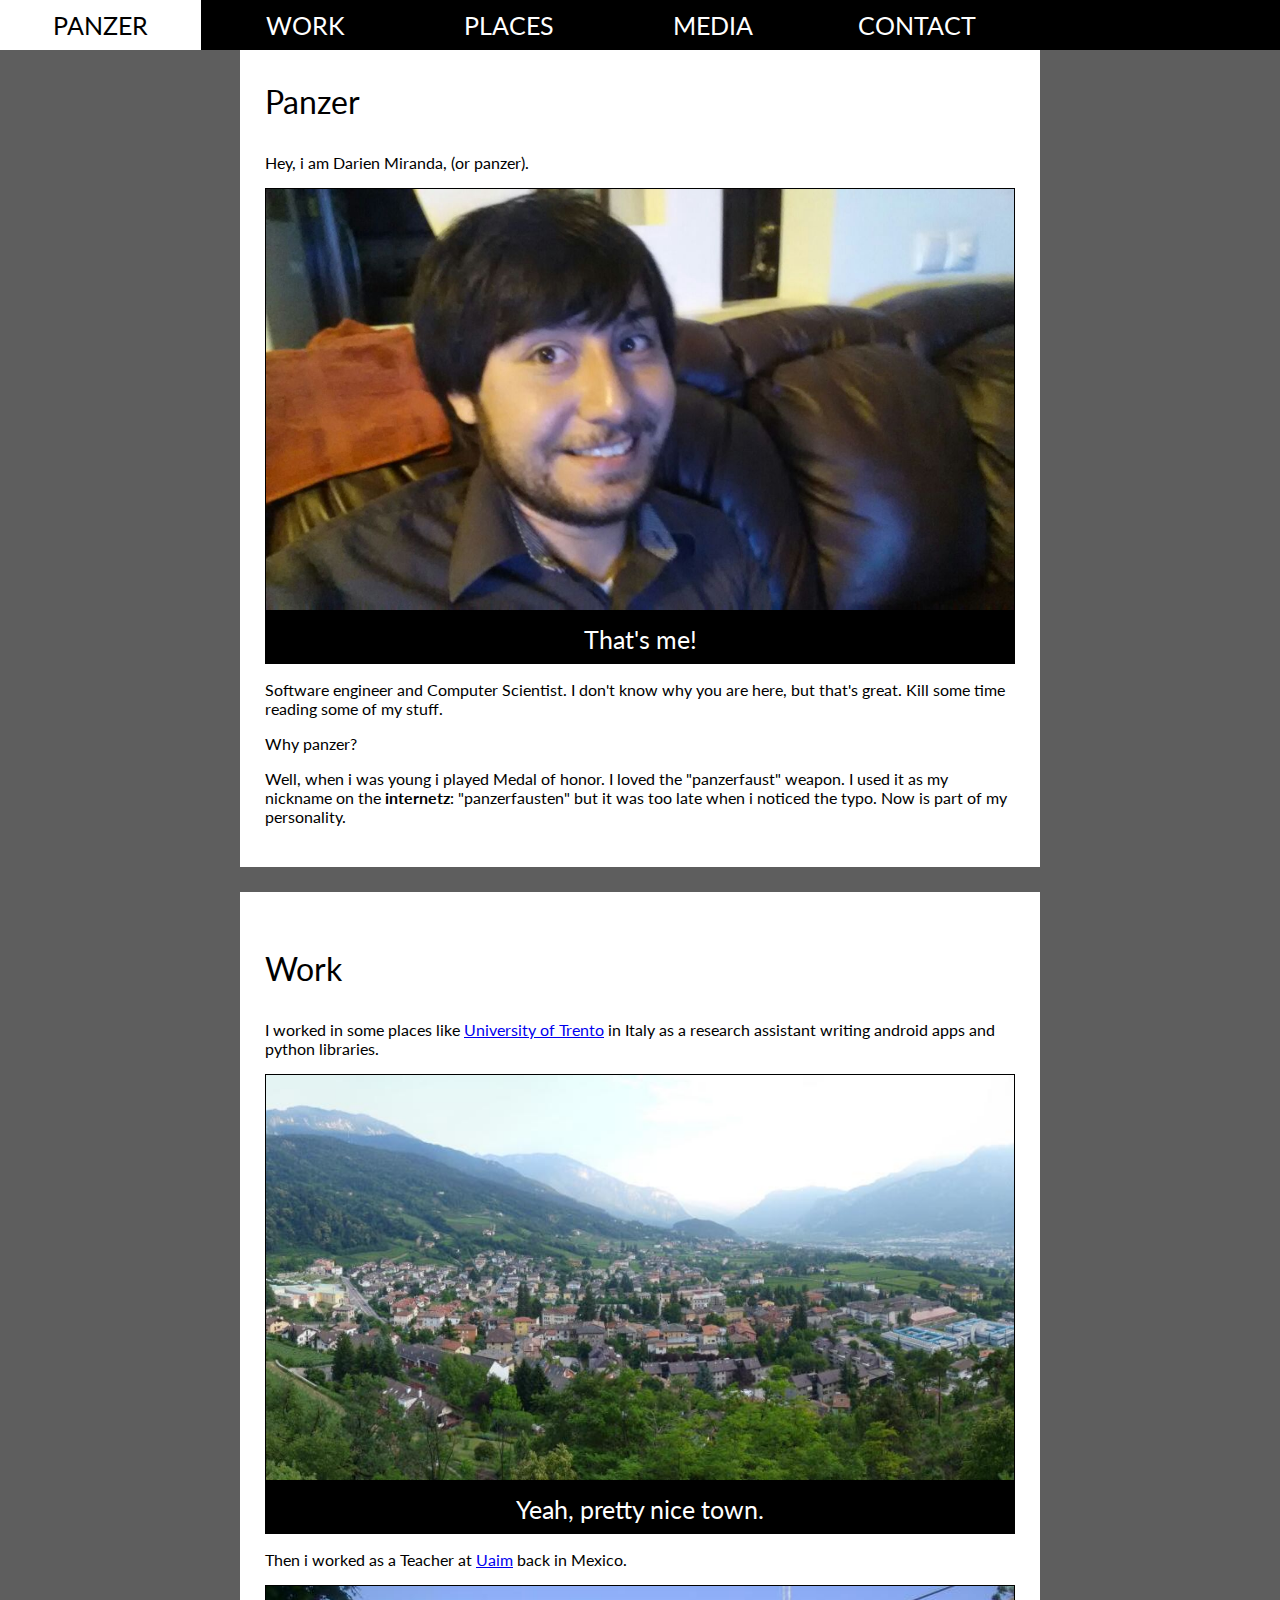
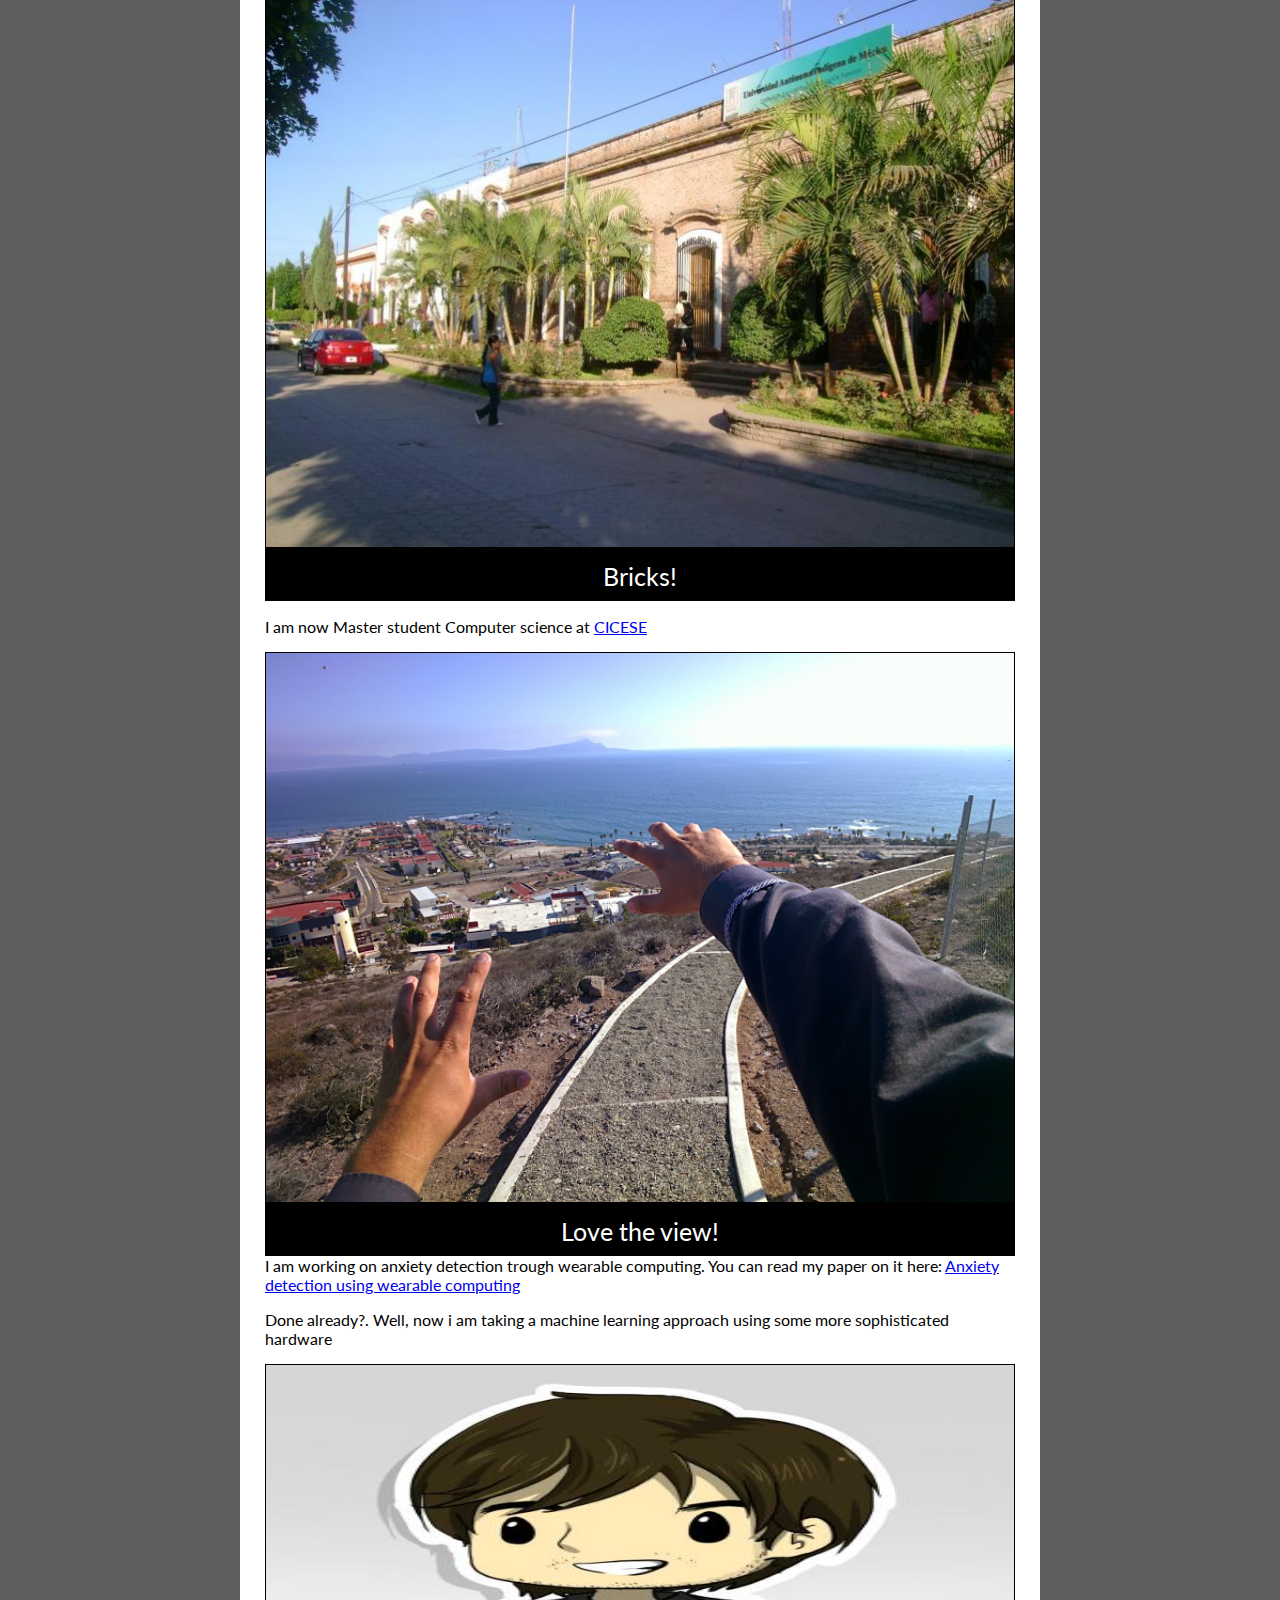
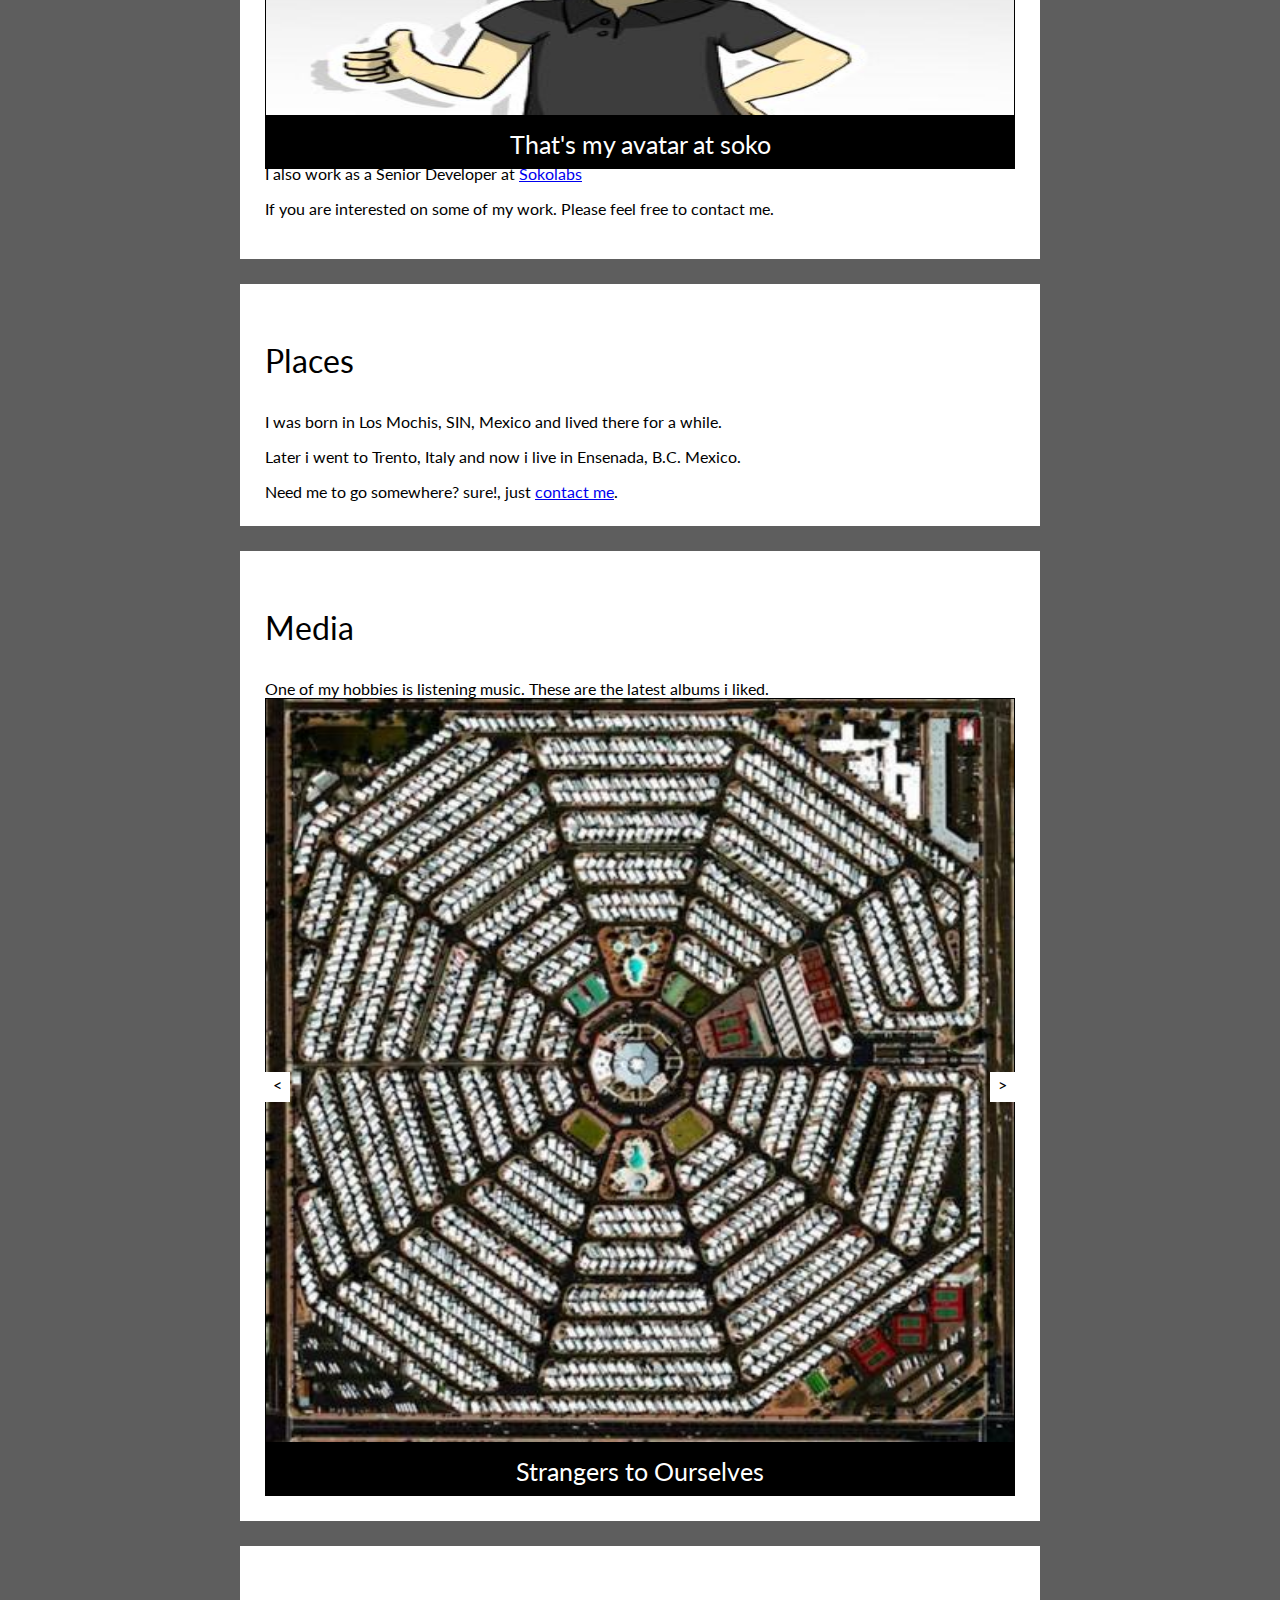
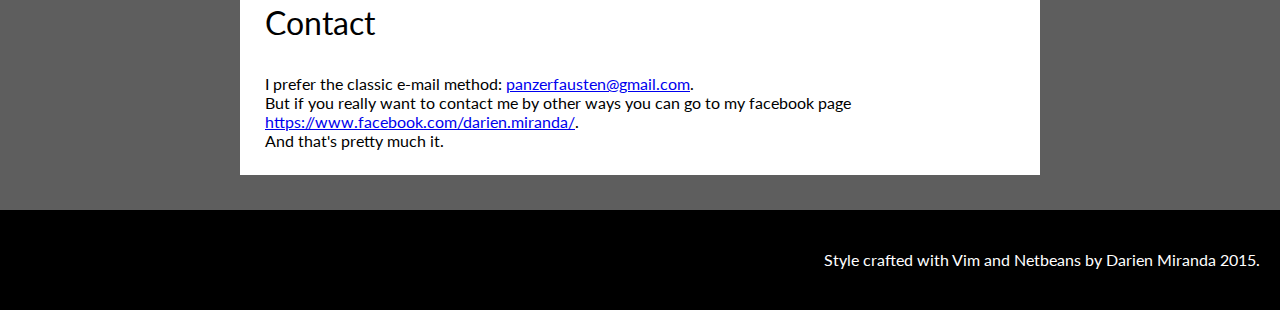
<file: public_html/index.html>
<!DOCTYPE html>
<!--
To change this license header, choose License Headers in Project Properties.
To change this template file, choose Tools | Templates
and open the template in the editor.
-->
<html>
    <head>
        <title>Panzer</title>
        <link rel="icon" 
              type="image/png" 
              href="img/favicon.png">
        <meta charset="UTF-8">
        <meta name="viewport" content="width=device-width, initial-scale=1, minimum-scale=1, maximum-scale=1"/>
     

        <link rel="stylesheet" media="only screen and (min-device-width: 1280px)" type="text/css" href="css/style.css"> 
        <link rel="stylesheet" media="only screen and (max-device-width: 1219px)" type="text/css" href="css/mobile.css"> 
        
        <link href='http://fonts.googleapis.com/css?family=Lato' rel='stylesheet' type='text/css'>
        <link rel="stylesheet" type="text/css" href="css/photoJS.css">
        <script type="text/javascript" src="js/libs/jquery/jquery.js"></script>

        <script type="text/javascript" src="js/libs/photoJS.js"></script>

    </head>
    <body>
        <header id="upbar">

            <span><a id="panzerlogo" href="#panzer">Panzer</a></span>
            <span><a href="#work">Work</a></span>
            <span><a href="#places">Places</a></span>
            <span><a href="#media">Media</a></span>
            <span><a href="#contact">Contact</a></span>
        </header>
        <a name="panzer"></a>

        <div class="book">
            <div class="chapter" >
                <p class="chapter-name">Panzer</p>
                <p> Hey, i am Darien Miranda, (or panzer).
                <div id="photo_me" class="photoJSviewer" > </div>

                <p style="clear:both">Software engineer and Computer Scientist. I don't know why you are here, but that's great. Kill some time reading some of my stuff.</p>
                Why panzer?
                <p>Well, when i was young i played Medal of honor. I loved the "panzerfaust" weapon. I used it as my nickname on the <strong>internetz</strong>: "panzerfausten" but it was too late when i noticed the typo.
                    Now is part of my personality. 
            </div>
        </div>
        <a name="work"></a>

        <div class="book">

            <div class="chapter">

                <p class="chapter-name">Work</p>
                <p>I worked in some places like <a href="http://sisl.disi.unitn.it/">University of Trento</a> in Italy as a research assistant writing android apps and python libraries.</p>

                <div id="photo_trento" class="photoJSviewer" > </div>
                <p>Then i worked as a Teacher at <a href="http://www.uaim.mx/">Uaim</a> back in Mexico.</p>


                <p></p>
                <div id="photo_uaim" class="photoJSviewer" > </div>


                <p>I am now Master student  Computer science at  <a href="http://www.cicese.edu.mx/">CICESE</a></p>

                <div id="photo_cicese" class="photoJSviewer" > </div>
                I am working on anxiety detection trough wearable computing. You can read my paper on it here: <a href="files/p34-Miranda.pdf">Anxiety detection using wearable computing</a>
                
                <p>Done already?. Well, now i am taking a machine learning approach using some more sophisticated hardware</p>

                <div id="photo_sokolabs" class="photoJSviewer" style="height:400px"> </div>
                I also work as a Senior Developer at <a href="http://www.sokolabs.com/">Sokolabs</a>
                <p>
                If you are interested on some of my work. Please feel free to contact me.
            </div>
        </div>            
        <a name="places"></a>
        <div class="book">

            <div class="chapter"> <p class="chapter-name">Places</p>
                I was born in Los Mochis, SIN, Mexico and lived there for a while. <p> Later i went to Trento, Italy and now i live in Ensenada, B.C. Mexico.</p> Need me to go somewhere? sure!, just <a href="#contact">contact me</a>.
            </div>
        </div>

        <a name="media"></a>   
        
        
        <div class="book">

            <div class="chapter"> <p class="chapter-name">Media</p>


                One of my hobbies is listening music. These are the latest albums i liked.
                <div id="photos_albums2015" class="photoJSviewer" > </div>

            </div>
        </div>
        <a name="contact"></a>


        
        
        
        <div class="book">


            <div class="chapter"><p class="chapter-name">Contact</p>

                I prefer the classic e-mail method: <a href="mailto:panzerfausten@gmail.com">panzerfausten@gmail.com</a>.<br>
                But if you really want to contact me by other ways you can go to my facebook page <a href="https://www.facebook.com/darien.miranda/">https://www.facebook.com/darien.miranda/</a>.<br>
                And that's pretty much it.
                <br/>



            </div>
        </div>

        <br>
        <footer>
            <p id="credits">Style crafted with Vim and Netbeans by Darien Miranda 2015.</p>
        </footer>
    
    <script>
        var photos_me = {photos: [{caption: "That's me!", url: "img/me_chilling.jpg"}, {caption: "Yeah, pretty nice town.", url: "img/Trento-panorama_Povo.jpg"}]};

        PhotoJSViewer("photo_me", {photos: [{caption: "That's me!", url: "img/me_chilling.jpg"}]});
        PhotoJSViewer("photo_trento", {photos: [{caption: "Yeah, pretty nice town.", url: "img/Trento-panorama_Povo.jpg"}]});
        PhotoJSViewer("photo_uaim", {photos: [{caption: "Bricks!", url: "img/uaim.png"}]});
        //PhotoJSViewer("photo_captain", {photos: [{caption: "I always wanted to be a pirate", url: "img/captain_me.jpg"}]});
        PhotoJSViewer("photo_cicese", {photos: [{caption: "Love the view!", url: "img/cicese_glass.jpg"}]});
        PhotoJSViewer("photo_sokolabs", {photos: [{caption: "That's my avatar at soko", url: "img/darien.jpg"}]});


        var albums2015 = {photos: [
                {caption: "Strangers to Ourselves", url: "img/albums/strangers_to_ourselves.jpg"},
                {caption: "Why make sense?", url: "img/albums/why_make_sense.png"},
                {caption: "Vagabonds", url: "img/albums/vagabonds.jpg"},
                {caption: "Strange desire", url: "img/albums/strange_desire.jpg"},
            ]}
        PhotoJSViewer("photos_albums2015", albums2015);

    </script>     
</body>
</html>
</file>
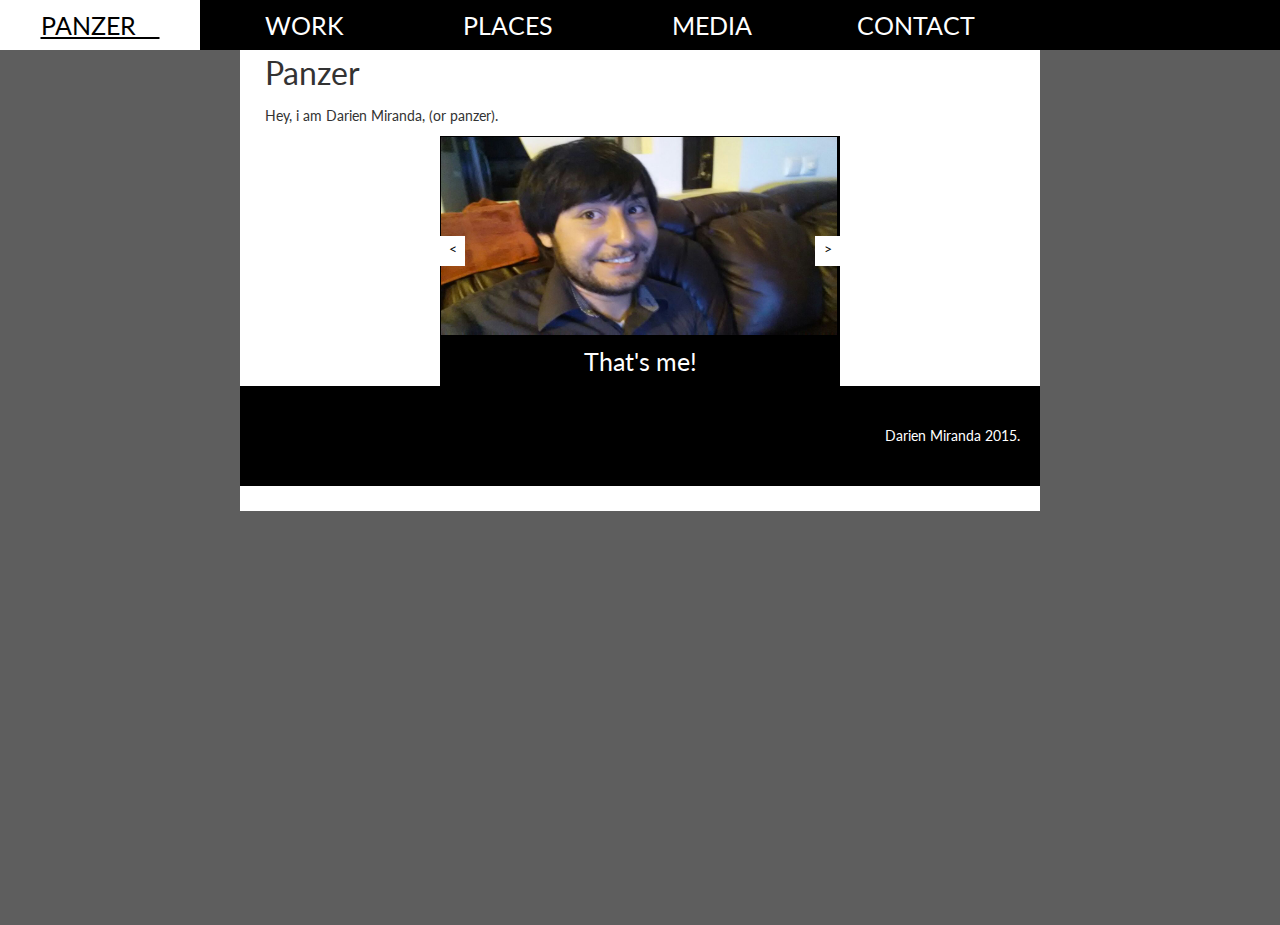
<file: public_html/testPhotoJS.html>
<!DOCTYPE html>
<!--
To change this license header, choose License Headers in Project Properties.
To change this template file, choose Tools | Templates
and open the template in the editor.
-->
<html>
    <head>
        <title>Panzer</title>
        <link rel="icon" 
      type="image/png" 
      href="img/favicon.png">
        <meta charset="UTF-8">
        <meta name="viewport" content="width=device-width, initial-scale=1.0">
          <link rel="stylesheet" href="http://maxcdn.bootstrapcdn.com/bootstrap/3.2.0/css/bootstrap.min.css">
	<link  rel="stylesheet" href="css/style.css" type="text/css"/>
        <link href='http://fonts.googleapis.com/css?family=Lato' rel='stylesheet' type='text/css'>
	<link rel="stylesheet" type="text/css" href="css/photoJS.css">
        <script type="text/javascript" src="js/libs/jquery/jquery.js"></script>

 	<script type="text/javascript" src="js/libs/photoJS.js"></script>
    </head>
    <body>
        <header id="upbar">
            
            <span><a id="panzer" href="#panzer">Panzer    &nbsp;&nbsp;&nbsp;</a></span>
            <span><a href="#work">Work</a></span>
            <span><a href="#places">Places</a></span>
            <span><a href="#media">Media</a></span>
            <span><a href="#contact">Contact</a></span>
        </header>
<a name="panzer"></a>

        <div class="book">
            <div class="chapter" >
                <p class="chapter-name">Panzer</p>
                <p> Hey, i am Darien Miranda, (or panzer).
 			<div id="photo_me" class="photoJSviewer" style="height: 250px; width: 400px;"> </div>
                    
                
            </div>
            <a name="work"></a>

        <footer>
            <p id="credits">Darien Miranda 2015.</p>
        </footer>
        </div>
	<script>
		var photos_me = { photos:[{ caption:"That's me!", url:"img/me_chilling.jpg"},{caption:"Yeah, pretty nice town.",url:"img/Trento-panorama_Povo.jpg"}]};
                
		PhotoJSViewer("photo_me",photos_me);
		
  	</script>     
    </body>
</html>
</file>
<file: public_html/css/style.css>
/*
To change this license header, choose License Headers in Project Properties.
To change this template file, choose Tools | Templates
and open the template in the editor.
*/
/* 
    Created on : May 4, 2015, 1:23:36 PM
    Author     : panzer
*/

body,html{
    background-color: #5e5e5e;
    height: 100%;
    width: 100%;
    margin: 0;
    font-family: 'Lato', sans-serif;
    
}
header{
    background-color: black;
    height: 50px;
    color:white;
    width: 100%;
    position: fixed;
    margin-top: -25px;
    z-index: 2;
    
}
header #logo{
    margin-left: 25px;
    display: inline-block;
}

header span{
      padding:0px;
      display: inline-block;
      line-height: 50px;

}
header a{
    display: inline-block;
    text-decoration: none;
    text-transform: uppercase;


    height: 50px;
    text-decoration: none;
    color:white;
    width: 200px;
    text-align: center;



}
#panzerlogo{
    border-right-color: white;
    border-right-style: dashed;
    border-right-width: 1px;
    width: 200px;
    text-align: center;
}





header span{
    font-size: 25px;
    height: 50px;
   
}


header span:hover * {
    background-color: white;
    color:black;
    
}




.photoviewer {
    background-color: blue;
    
    width: 1200px;
    
}
.book{
    background-color:white;
    margin-left: auto;
    margin-right:  auto;
    margin-top:25px;
    overflow: hidden;
    width:800px;
    padding-bottom:25px;
    padding-top:25px;

}
.book .chapter{
    padding-left:25px;
    padding-right:25px;
}
.book .chapter-name{
    font-size: xx-large;
}
.photoJSviewer{
    background-color: black;
    color:white;
    
    margin-left: auto;
    margin-right:  auto;
}
.photoviewer-description {
    margin-left: auto;
    margin-right: auto;
    text-align: center;
    font-size: xx-large;
}

.photoviewer-photo {
float:right;

}

footer{
    width: 100%;
    height: 100px;
    background-color: black;
    color:white;
}
footer #credits{
    margin-bottom: 0px;
    text-align: right;
    padding-right: 20px;
    line-height: 100px;
}
</file>
<file: public_html/css/mobile.css>
/*
To change this license header, choose License Headers in Project Properties.
To change this template file, choose Tools | Templates
and open the template in the editor.
*/
/* 
    Created on : May 4, 2015, 1:23:36 PM
    Author     : panzer
*/

body,html{
    background-color: #5e5e5e;
    height: 100%;
    width: 100%;
    margin: 0;
    font-family: 'Lato', sans-serif;
    
}
header{
    background-color: black;
    height: 50px;
    color:white;
    width: 100%;
    position: fixed;
    margin-top: -25px;
    z-index: 2;
    
}
header #logo{
    margin-left: 25px;
    display: inline-block;
}

header span{
      padding:0px;
      display: inline-block;
      line-height: 50px;

}
header a{
    display: inline-block;
    text-decoration: none;
    text-transform: uppercase;
    font-size: 10px;

    height: 50px;
    text-decoration: none;
    color:white;
    width: 50px;
    text-align: center;



}
#panzerlogo{
    border-right-color: white;
    border-right-style: dashed;
    border-right-width: 1px;
    width: 100px;
    text-align: center;
}





header span{
    font-size: 25px;
    height: 50px;
   
}


header span:hover * {
    background-color: white;
    color:black;
    
}




.photoviewer {
    background-color: blue;
    
    width: 1200px;
    
}
.book{
    background-color:white;
    margin-left: auto;
    margin-right:  auto;
    margin-top:25px;
    overflow: hidden;
    width:auto;
    padding-bottom:25px;
    padding-top:25px;

}
.book .chapter{
    padding-left:25px;
    padding-right:25px;
}
.book .chapter-name{
    font-size: xx-large;
}
.photoJSviewer{
    background-color: black;
    color:white;
    width: calc(100%);
    
    height: 250px;
    margin-left: auto;
    margin-right:  auto;
}
.photoviewer-description {
    margin-left: auto;
    margin-right: auto;
    text-align: center;
    font-size: xx-large;
}

.photoviewer-photo {
float:right;

}

footer{
    width: 100%;
    height: 100px;
    background-color: black;
    color:white;
}
footer #credits{
    margin-bottom: 0px;
    text-align: right;
    padding-right: 20px;
    line-height: 100px;
}
#photos_albums2015{
    height: 350px;
    
    width: 100%;
}
</file>
<file: public_html/css/photoJS.css>
.photoJSviewer{
    background-color:black;
    position:relative;
    z-index: 1;

}
.photoJSCaption{
    height:50px;
    color:white;
    width:100%;
    font-size:25px;
    line-height:50px;
    margin-left:auto;
    margin-right:auto;
    text-align:center;
    display:block;
}
.photoJSPhotoholder{
    display:block;
}
.photoJSPhotoholder img{
    padding: 1px;
}
#photoJSButtonL{
    background-color: white;
    position: absolute;
    color:black;
    top:calc(50% - 25px);
    -moz-opacity: 0.6; 
    width:25px;
    height: 30px;
    line-height: 25px;
    text-align: center;
    -webkit-touch-callout: none;
    -webkit-user-select: none;
    -khtml-user-select: none;
    -moz-user-select: none;
    -ms-user-select: none;
    user-select: none;
}
#photoJSButtonL:hover{
    background-color: black;
    color:white;
    cursor: pointer;
}

#photoJSButtonR{
    background-color: white;
    position: absolute;
    color:black;
    top:calc(50% - 25px);
    width: 25px;
    right:0;
    height: 30px;
    text-align: center;
    line-height: 25px;
    -webkit-touch-callout: none;
    -webkit-user-select: none;
    -khtml-user-select: none;
    -moz-user-select: none;
    -ms-user-select: none;
    user-select: none;
}
#photoJSButtonR:hover{
    background-color: black;
    color:white;
    cursor: pointer;
}
</file>
